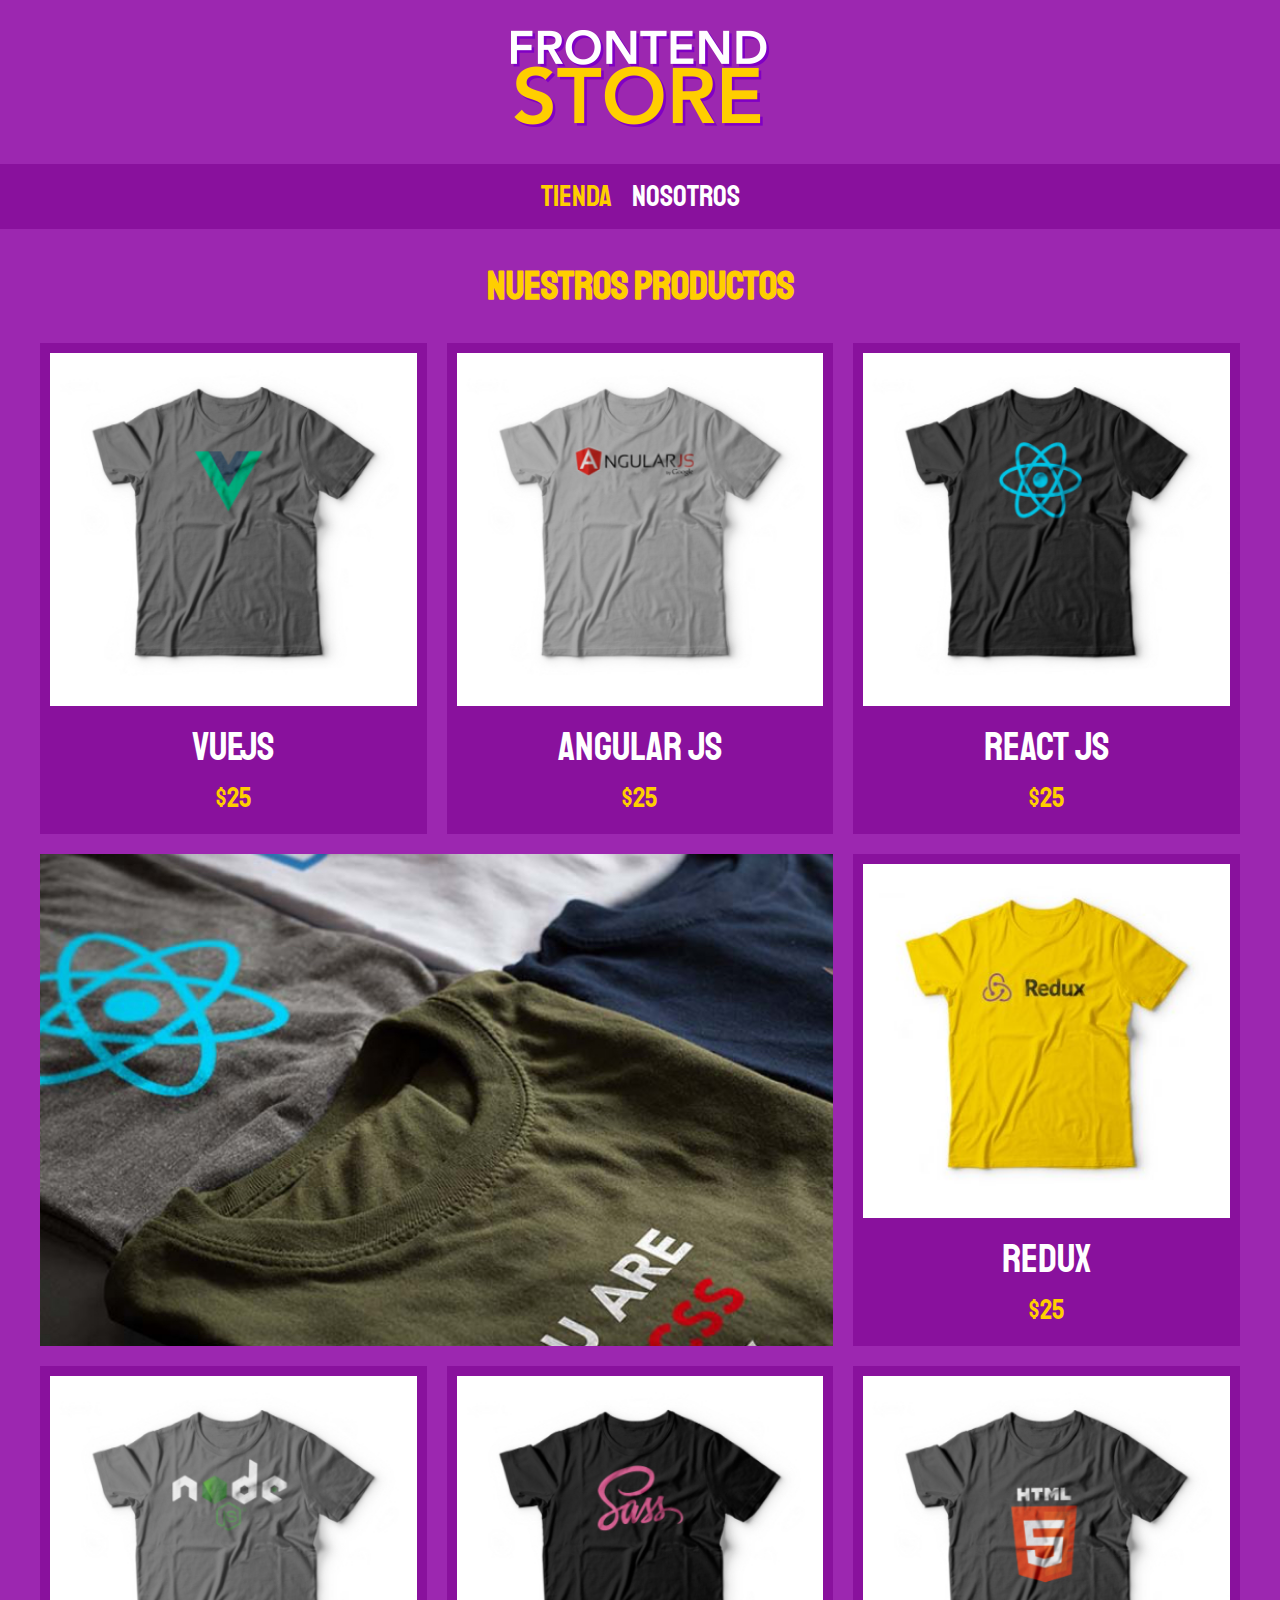
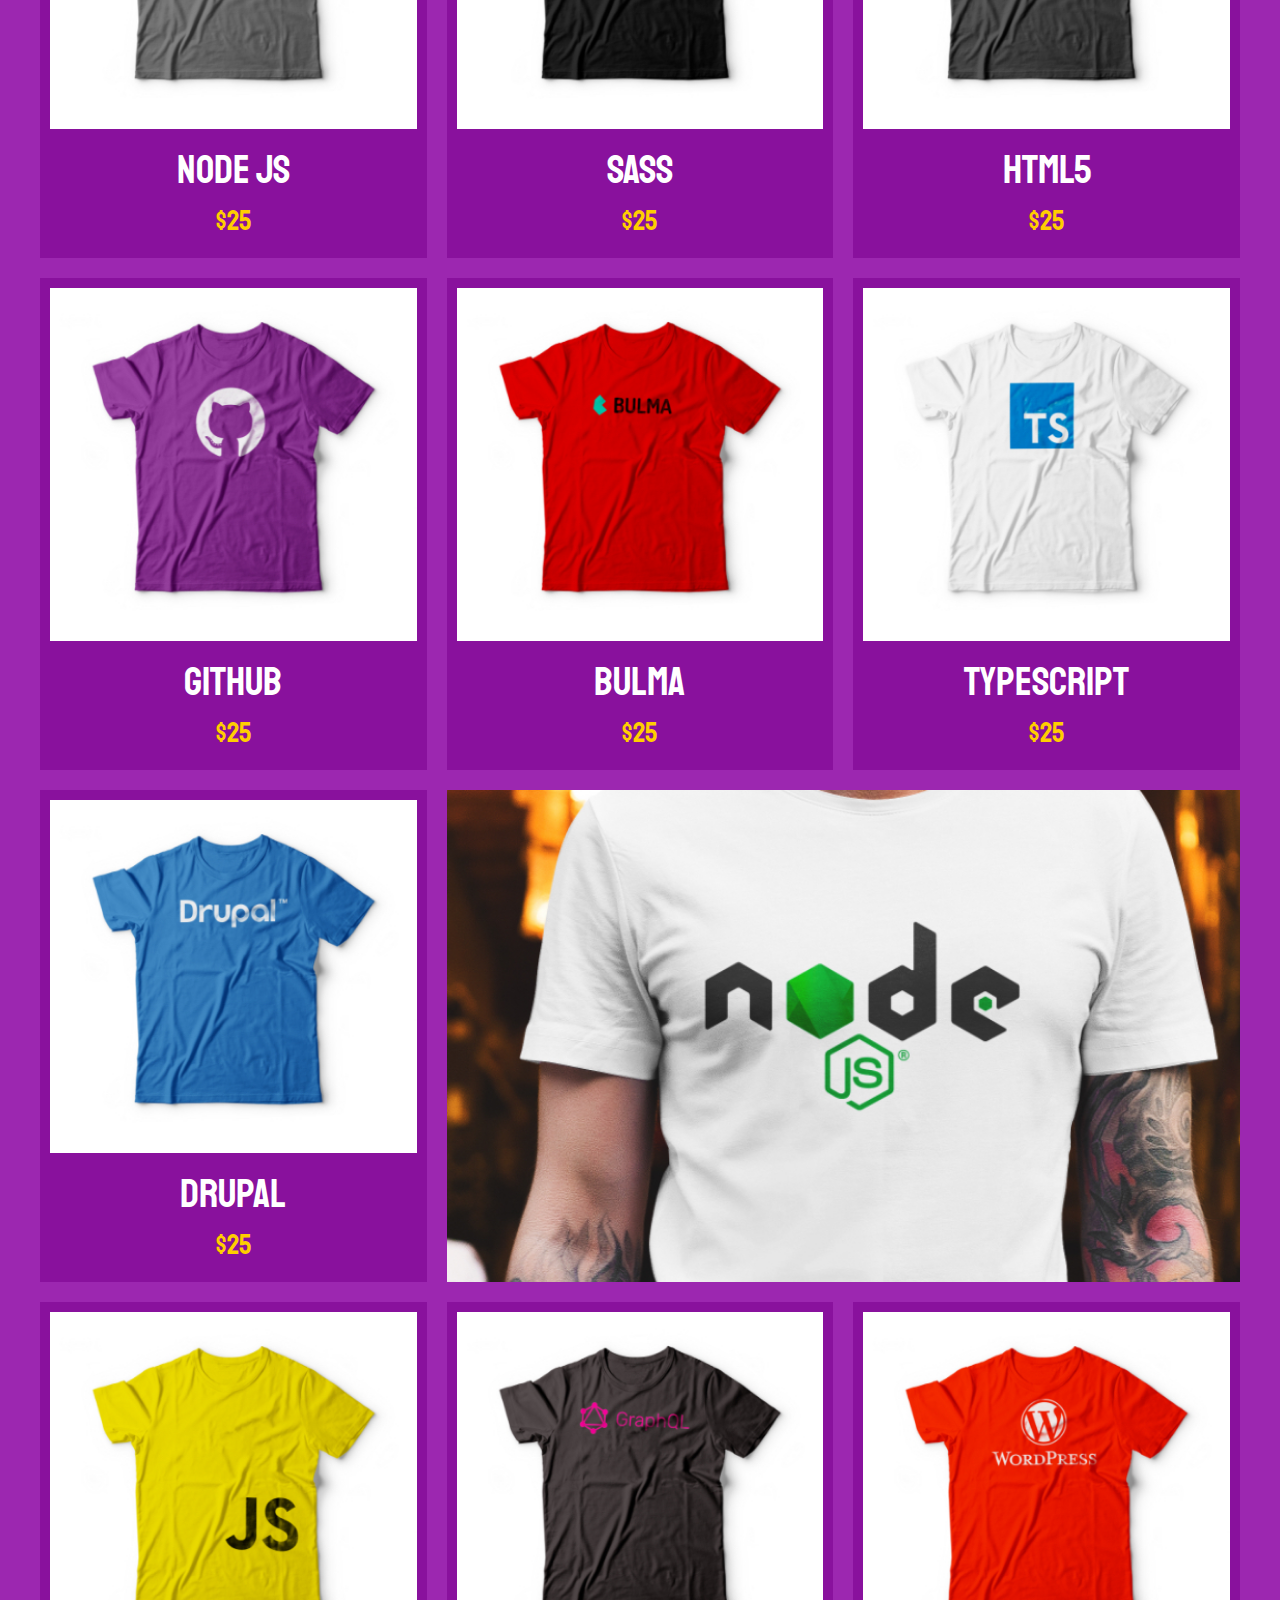
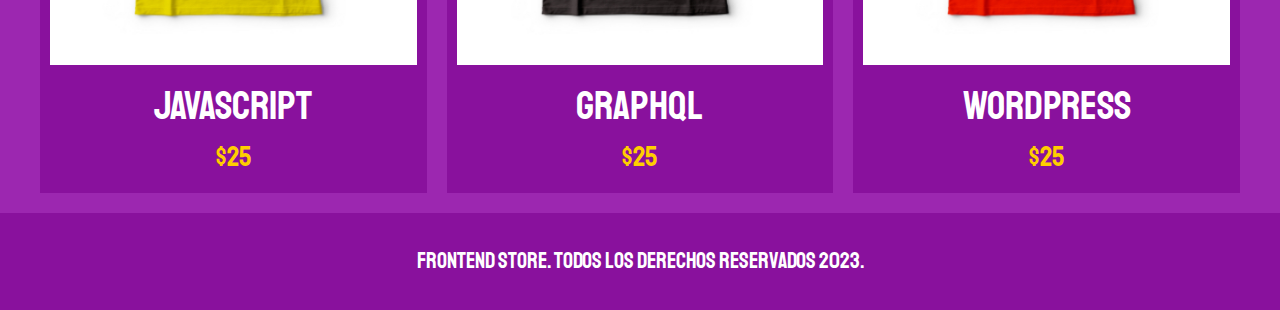
<file: index.html>
<!DOCTYPE html>
<html lang="en">
<head>
    <meta charset="UTF-8">
    <meta name="viewport" content="width=device-width, initial-scale=1.0">
    <title>FrontEnd Store</title>
    <link rel="stylesheet" href="css/normalize.css">
    <link rel="preconnect" href="https://fonts.googleapis.com">
    <link rel="preconnect" href="https://fonts.gstatic.com" crossorigin>
    <link href="https://fonts.googleapis.com/css2?family=Staatliches&display=swap" rel="stylesheet">
    <link rel="stylesheet" href="css/style.css">
</head>
<body>
    <header class="header">
        <a href="index.html">
            <img class="header__logo" src="img/logo.png" alt="logotipo">
        </a>
    </header>

    <nav class="navegacion">
        <a class="navegacion__enlace navegacion__enlace--activo" href="index.html">Tienda</a>
        <a class="navegacion__enlace" href="nosotros.html">Nosotros</a>
    </nav>

    <main class="contenedor">
        <h1>Nuestros Productos</h1>
        <div class="grid">

            <div class="producto">
                <a href="producto.html">
                    <img class="producto__imagen" src="img/1.jpg" alt="imagen camisa">
                    <div class="producto__informacion">
                        <p class="producto__nombre">VueJS</p>
                        <p class="producto__precio">$25</p>
                    </div>
                </a>
            </div> <!-- Producto -->

            <div class="producto">
                <a href="producto.html">
                    <img class="producto__imagen" src="img/2.jpg" alt="imagen camisa">
                    <div class="producto__informacion">
                        <p class="producto__nombre">Angular JS</p>
                        <p class="producto__precio">$25</p>
                    </div>
                </a>
            </div> <!-- Producto -->

            <div class="producto">
                <a href="producto.html">
                    <img class="producto__imagen" src="img/3.jpg" alt="imagen camisa">
                    <div class="producto__informacion">
                        <p class="producto__nombre">React JS</p>
                        <p class="producto__precio">$25</p>
                    </div>
                </a>
            </div> <!-- Producto -->

            <div class="producto">
                <a href="producto.html">
                    <img class="producto__imagen" src="img/4.jpg" alt="imagen camisa">
                    <div class="producto__informacion">
                        <p class="producto__nombre">Redux</p>
                        <p class="producto__precio">$25</p>
                    </div>
                </a>
            </div> <!-- Producto -->

            <div class="producto">
                <a href="producto.html">
                    <img class="producto__imagen" src="img/5.jpg" alt="imagen camisa">
                    <div class="producto__informacion">
                        <p class="producto__nombre">Node JS</p>
                        <p class="producto__precio">$25</p>
                    </div>
                </a>
            </div> <!-- Producto -->

            <div class="producto">
                <a href="producto.html">
                    <img class="producto__imagen" src="img/6.jpg" alt="imagen camisa">
                    <div class="producto__informacion">
                        <p class="producto__nombre">Sass</p>
                        <p class="producto__precio">$25</p>
                    </div>
                </a>
            </div> <!-- Producto -->

            <div class="producto">
                <a href="producto.html">
                    <img class="producto__imagen" src="img/7.jpg" alt="imagen camisa">
                    <div class="producto__informacion">
                        <p class="producto__nombre">HTML5</p>
                        <p class="producto__precio">$25</p>
                    </div>
                </a>
            </div> <!-- Producto -->

            <div class="producto">
                <a href="producto.html">
                    <img class="producto__imagen" src="img/8.jpg" alt="imagen camisa">
                    <div class="producto__informacion">
                        <p class="producto__nombre">GitHub</p>
                        <p class="producto__precio">$25</p>
                    </div>
                </a>
            </div> <!-- Producto -->

            <div class="producto">
                <a href="producto.html">
                    <img class="producto__imagen" src="img/9.jpg" alt="imagen camisa">
                    <div class="producto__informacion">
                        <p class="producto__nombre">Bulma</p>
                        <p class="producto__precio">$25</p>
                    </div>
                </a>
            </div> <!-- Producto -->

            <div class="producto">
                <a href="producto.html">
                    <img class="producto__imagen" src="img/10.jpg" alt="imagen camisa">
                    <div class="producto__informacion">
                        <p class="producto__nombre">TypeScript</p>
                        <p class="producto__precio">$25</p>
                    </div>
                </a>
            </div> <!-- Producto -->

            <div class="producto">
                <a href="producto.html">
                    <img class="producto__imagen" src="img/11.jpg" alt="imagen camisa">
                    <div class="producto__informacion">
                        <p class="producto__nombre">Drupal</p>
                        <p class="producto__precio">$25</p>
                    </div>
                </a>
            </div> <!-- Producto -->

            <div class="producto">
                <a href="producto.html">
                    <img class="producto__imagen" src="img/12.jpg" alt="imagen camisa">
                    <div class="producto__informacion">
                        <p class="producto__nombre">JavaScript</p>
                        <p class="producto__precio">$25</p>
                    </div>
                </a>
            </div> <!-- Producto -->

            <div class="producto">
                <a href="producto.html">
                    <img class="producto__imagen" src="img/13.jpg" alt="imagen camisa">
                    <div class="producto__informacion">
                        <p class="producto__nombre">GraphQL</p>
                        <p class="producto__precio">$25</p>
                    </div>
                </a>
            </div> <!-- Producto -->

            <div class="producto">
                <a href="producto.html">
                    <img class="producto__imagen" src="img/14.jpg" alt="imagen camisa">
                    <div class="producto__informacion">
                        <p class="producto__nombre">WordPress</p>
                        <p class="producto__precio">$25</p>
                    </div>
                </a>
            </div> <!-- Producto -->

            <div class="grafico grafico--camisas">

            </div>
            <div class="grafico grafico--node">

            </div>

        </div>
    </main>

    <footer class="footer">
        <p class="footer__texto">FrontEnd Store. Todos los derechos reservados 2023.</p>
    </footer>
</body>
</html>
</file>
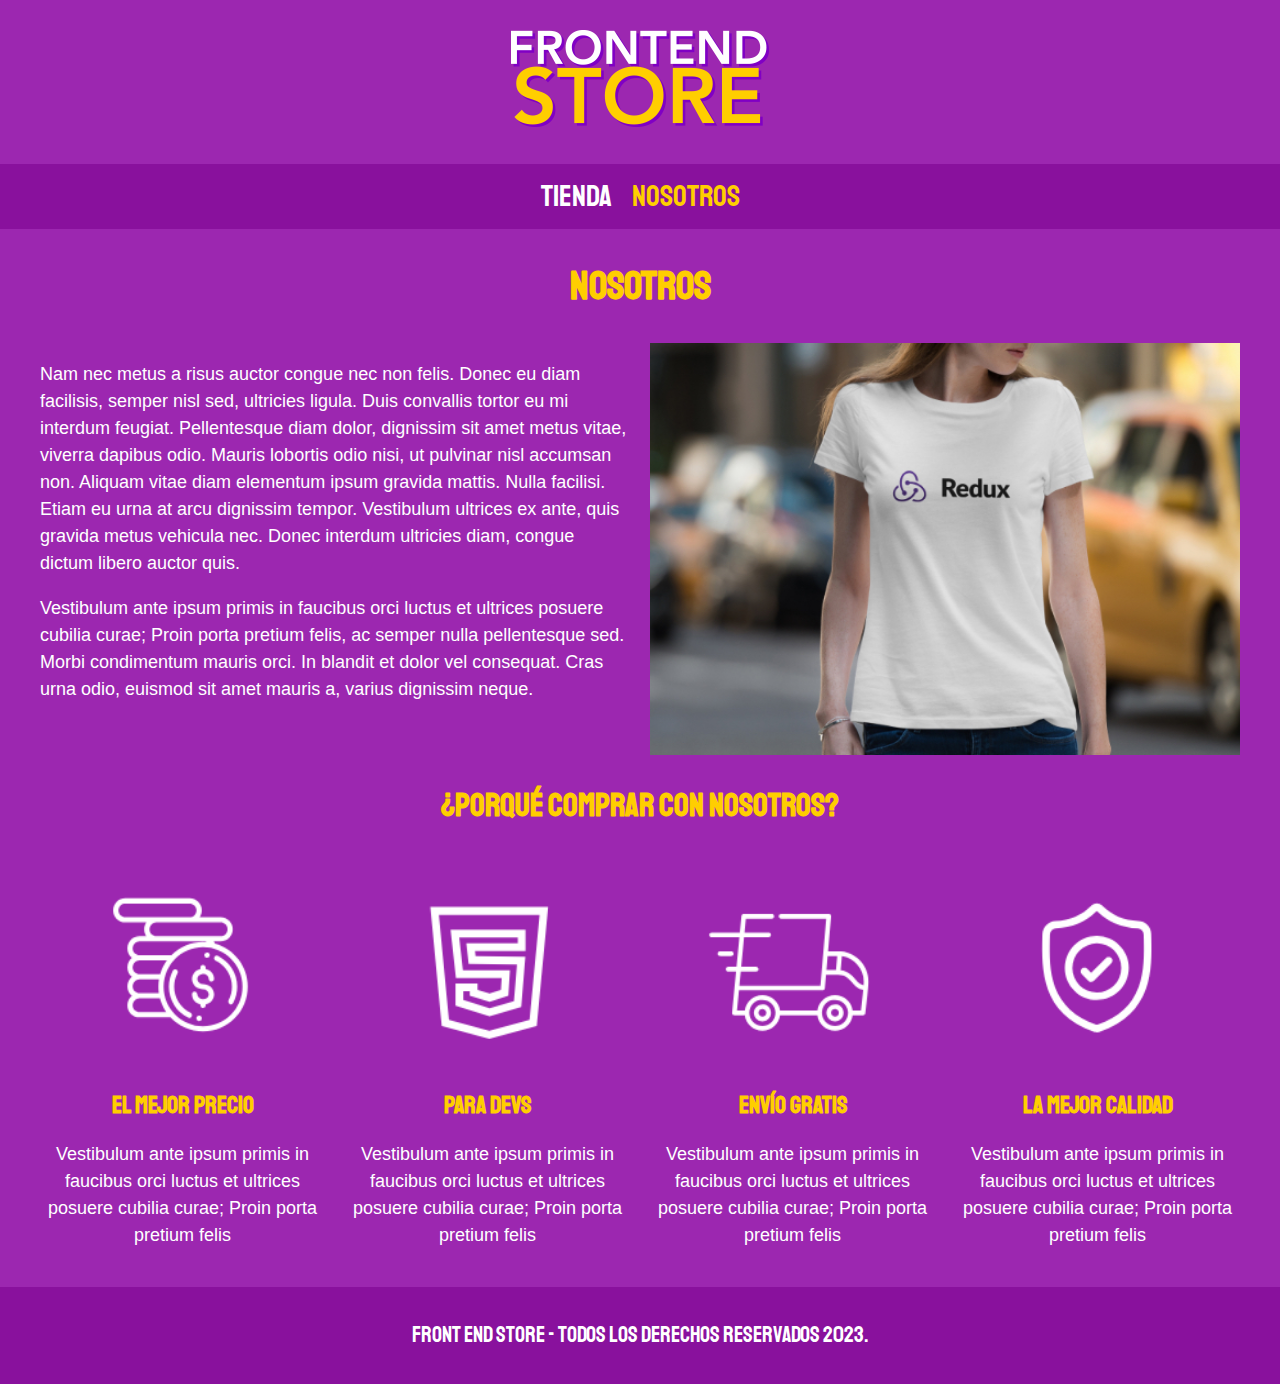
<file: nosotros.html>
<!DOCTYPE html>
<html lang="en">
<head>
    <meta charset="UTF-8">
    <meta name="viewport" content="width=device-width, initial-scale=1.0">
    <title>FrontEnd Store</title>
    <link rel="stylesheet" href="css/normalize.css">
    <link href="https://fonts.googleapis.com/css2?family=Staatliches&display=swap" rel="stylesheet">
    <link rel="stylesheet" href="css/style.css">
</head>
<body>
    <header class="header">
        <a href="index.html">
            <img class="header__logo" src="img/logo.png" alt="Logotipo">
        </a>
    </header>

    <nav class="navegacion">
        <a class="navegacion__enlace" href="index.html">Tienda</a>
        <a class="navegacion__enlace navegacion__enlace--activo" href="nosotros.html">Nosotros</a>
    </nav>

    <main class="contenedor">
        <h1>Nosotros</h1>

        <div class="nosotros">
            <div class="nosotros__contenido">
                <p>Nam nec metus a risus auctor congue nec non felis. Donec eu diam facilisis, semper nisl sed, ultricies ligula. Duis convallis tortor eu mi interdum feugiat. Pellentesque diam dolor, dignissim sit amet metus vitae, viverra dapibus odio. Mauris lobortis odio nisi, ut pulvinar nisl accumsan non. Aliquam vitae diam elementum ipsum gravida mattis. Nulla facilisi. Etiam eu urna at arcu dignissim tempor. Vestibulum ultrices ex ante, quis gravida metus vehicula nec. Donec interdum ultricies diam, congue dictum libero auctor quis. </p>

                <p>Vestibulum ante ipsum primis in faucibus orci luctus et ultrices posuere cubilia curae; Proin porta pretium felis, ac semper nulla pellentesque sed. Morbi condimentum mauris orci. In blandit et dolor vel consequat. Cras urna odio, euismod sit amet mauris a, varius dignissim neque. 
                </p>
            </div>
            <img class="nosotros__imagen" src="img/nosotros.jpg" alt="imagen nosotros">
        </div>
    </main>

    <section class="contenedor comprar">
        <h2 class="comprar__titulo">¿Porqué Comprar con nosotros?</h2>

        <div class="bloques">
            <div class="bloque">
                <img class="bloque__imagen" src="img/icono_1.png" alt="porque comprar">
                <h3 class="bloque__titulo">El Mejor Precio</h3>
                <p>Vestibulum ante ipsum primis in faucibus orci luctus et ultrices posuere cubilia curae; Proin porta pretium felis</p>
            </div> <!--.bloque-->

            <div class="bloque">
                <img class="bloque__imagen" src="img/icono_2.png" alt="porque comprar">
                <h3 class="bloque__titulo">Para Devs</h3>
                <p>Vestibulum ante ipsum primis in faucibus orci luctus et ultrices posuere cubilia curae; Proin porta pretium felis</p>
            </div> <!--.bloque-->

            <div class="bloque">
                <img class="bloque__imagen" src="img/icono_3.png" alt="porque comprar">
                <h3 class="bloque__titulo">Envío Gratis</h3>
                <p>Vestibulum ante ipsum primis in faucibus orci luctus et ultrices posuere cubilia curae; Proin porta pretium felis</p>
            </div> <!--.bloque-->

            <div class="bloque">
                <img class="bloque__imagen" src="img/icono_4.png" alt="porque comprar">
                <h3 class="bloque__titulo">La Mejor Calidad</h3>
                <p>Vestibulum ante ipsum primis in faucibus orci luctus et ultrices posuere cubilia curae; Proin porta pretium felis</p>
            </div> <!--.bloque-->
        </div><!--.bloques-->
    </section> 

    <footer class="footer">
        <p class="footer__texto">Front End Store - Todos los derechos Reservados 2023.</p>
    </footer>
    
</body>
</html>
</file>
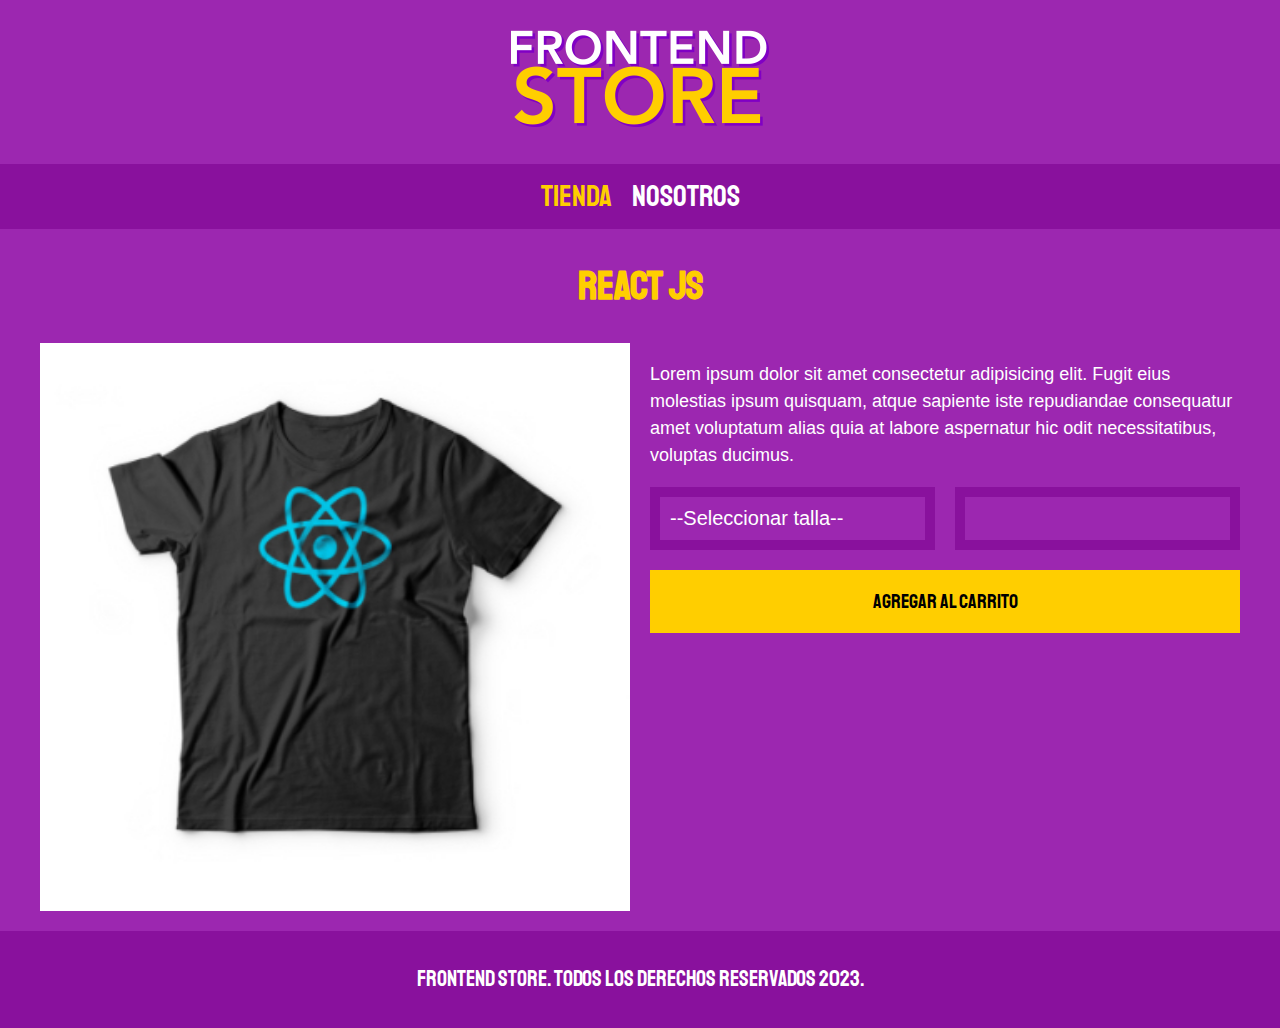
<file: producto.html>
<!DOCTYPE html>
<html lang="en">
<head>
    <meta charset="UTF-8">
    <meta name="viewport" content="width=device-width, initial-scale=1.0">
    <title>Producto</title>
    <link rel="stylesheet" href="css/normalize.css">
    <link rel="preconnect" href="https://fonts.googleapis.com">
    <link rel="preconnect" href="https://fonts.gstatic.com" crossorigin>
    <link href="https://fonts.googleapis.com/css2?family=Staatliches&display=swap" rel="stylesheet">
    <link rel="stylesheet" href="css/style.css">
</head>
<body>
    <header class="header">
        <a href="index.html">
            <img class="header__logo" src="img/logo.png" alt="logotipo">
        </a>
    </header>

    <nav class="navegacion">
        <a class="navegacion__enlace navegacion__enlace--activo" href="#">Tienda</a>
        <a class="navegacion__enlace" href="#">Nosotros</a>
    </nav>

    <main class="contenedor">
        <h1>React JS</h1>
        <div class="camisa">
            <img class="camisa__imagen" src="img/3.jpg" alt="imagen del Producto">
            <div class="camisa__contenido">   
                <p>Lorem ipsum dolor sit amet consectetur adipisicing elit. Fugit eius molestias ipsum 
                    quisquam, atque sapiente iste repudiandae consequatur amet voluptatum alias quia at labore 
                    aspernatur hic odit necessitatibus, voluptas ducimus.
                </p>
                <form class="formulario" action="">
                    <select name="select" class="formulario__campo">
                        <option value="1" selected disabled>--Seleccionar talla--</option>
                        <option value="1">Chica</option>
                        <option value="2">Mediana</option>
                        <option value="3">Grande</option>
                    </select>
                    <input class="formulario__campo" type="number" min="1" max="10">
                    <input class="formulario__submit" type="submit" value="Agregar al carrito">
                </form>
            </div>
        </div>
    </main>

    <footer class="footer">
        <p class="footer__texto">FrontEnd Store. Todos los derechos reservados 2023.</p>
    </footer>
</body>
</html>
</file>
<file: css/style.css>
:root {
    --primario: #9C27B0;
    --primarioOscuro: #89119D;
    --secundario: #FFCE00;
    --secundarioOscuro: rgb(233, 187, 2);
    --blanco: #FFF;
    --negro: #000;

    --fuentePrincipal: 'Staatliches', cursive;
}

html {
    box-sizing: border-box;
    font-size: 62.5%; 
}

*, *:before, *:after {
    box-sizing: inherit;
}

/** Globales **/
body {
    background-color: var(--primario);
    font-size: 1.6rem;
    line-height: 1.5;
}
p {
    font-size: 1.8rem;
    font-family: Arial, Helvetica, sans-serif;
    color: var(--blanco);
}
a {
    text-decoration: none;
}
img {
    width: 100%;
}
.contenedor {
    max-width: 120rem;
    margin: 0 auto;
}
h1, h2, h3 {
    text-align: center;
    color: var(--secundario);
    font-family: var(--fuentePrincipal);
}
h1 {
    font-size: 4rem;
}
h2 {
    font-size: 3.2rem;
}
h3 {
    font-size: 2.4rem;
}

/** Header **/
.header {
    display: flex;
    justify-content: center;
}
.header__logo {
    margin: 3rem 0;
}
/** Footer **/
.footer {
    background-color: var(--primarioOscuro);
    padding: 1rem 0;
    margin-top: 2rem;
}
.footer__texto {
    font-family: var(--fuentePrincipal);
    text-align: center;
    font-size: 2.2rem;
}
/** Navegacion **/
.navegacion {
    background-color: var(--primarioOscuro);
    padding: 1rem 0;
    display: flex;
    justify-content: center;
    gap: 2rem; 
}
.navegacion__enlace {
    font-family: var(--fuentePrincipal);
    color: var(--blanco);
    font-size: 3rem;
}
.navegacion__enlace--activo,
.navegacion__enlace:hover {
    color: var(--secundario);
}

/** Grid **/
.grid {
    display: grid;
    grid-template-columns: repeat(2, 1fr);
    gap: 2rem;
}
@media (min-width: 768px) {
    .grid {
        grid-template-columns: repeat(3, 1fr);
    }
}

/** Productos **/
.producto {
    background-color: var(--primarioOscuro);
    padding: 1rem;
}

.producto__nombre {
    font-size: 4rem;
}
.producto__precio {
    font-size: 2.8rem;
    color: var(--secundario);
}
.producto__nombre,
.producto__precio {
    font-family: var(--fuentePrincipal);
    margin: 1rem 0;
    text-align: center;
    line-height: 1.2;
}

/** Graficos **/
.grafico {
    min-height: 30rem;
    background-repeat: no-repeat;
    background-size: cover;
    grid-column: 1 / 3;
}
.grafico--camisas {
    grid-row: 2 / 3;
    background-image: url(../img/grafico1.jpg);
}
.grafico--node {
    background-image: url(../img/grafico2.jpg);
    grid-row: 8 / 9;
}

@media (min-width: 768px) {
    .grafico--node {
        grid-row: 5 / 6;
        grid-column: 2 / 4;
    }
}

/** Nosotros **/
.nosotros {
    display: grid;
    grid-template-rows: repeat(2, auto);
}
@media (min-width: 768px) {
    .nosotros {
        grid-template-columns: repeat(2, 1fr);
        column-gap: 2rem;
    }
}
.nosotros__imagen {
    grid-row: 1 / 2;
}
@media (min-width: 768px) {
    .nosotros__imagen {
       grid-column: 2 / 3;
    }
}

/** Bloques **/
.bloques {
    display: grid;
    grid-template-columns: repeat(2, 1fr);
    gap: 2rem;
}
@media (min-width: 768px) {
    .bloques {
        grid-template-columns: repeat(4, 1fr);
    }
}

.bloque {
    text-align: center;
}

.bloque__titulo {
    margin: 0;
}

/** Pagina del Producto **/
@media (min-width: 768px) {
    .camisa{
        display: grid;
        grid-template-columns: repeat(2, 1fr);
        column-gap: 2rem;
    }
}

.formulario{
    display: grid;
    grid-template-columns: repeat(2, 1fr);
    gap: 2rem;
}

.formulario__campo{
    border: 1rem solid var(--primarioOscuro);
    background-color: var(--primario);
    color: var(--blanco);
    font-size: 2rem;
    font-family: Arial, Helvetica, sans-serif;
    padding: 1rem;
    appearance: none;
}

.formulario__submit{
    background-color: var(--secundario);
    border: none;
    font-size: 2rem;
    font-family: var(--fuentePrincipal);
    padding: 2rem;
    transition: background-color .3s ease;
    grid-column: 1 / 3;
}

.formulario__submit:hover{
    cursor: pointer;
    background-color: var(--secundarioOscuro);
}
</file>
